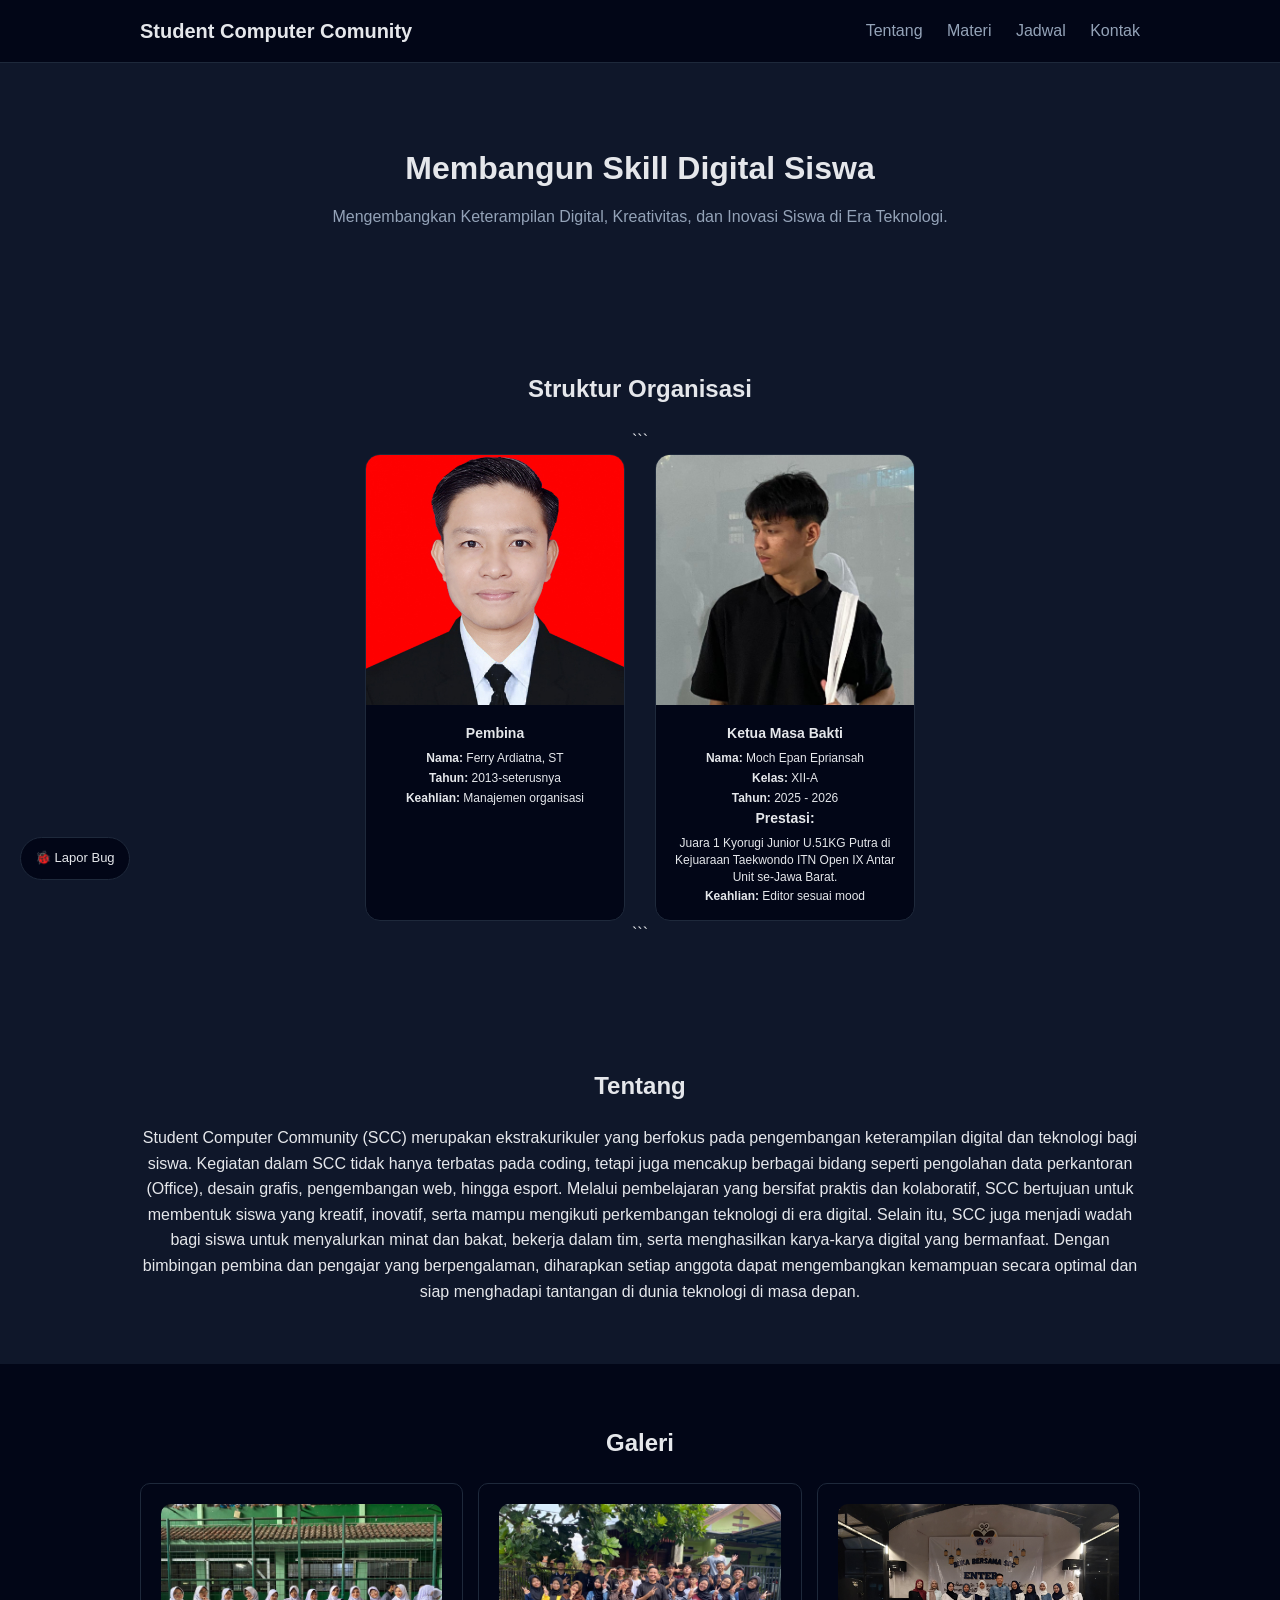
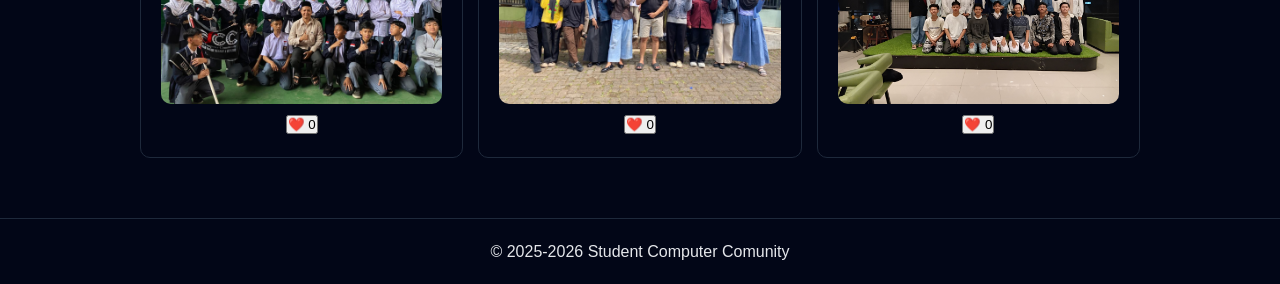
<file: index.html>
<!DOCTYPE html>
<html lang="id">
<head>
<meta charset="UTF-8">
<meta name="viewport" content="width=device-width, initial-scale=1.0">
<title>Student Computer Comunity</title>
<link rel="stylesheet" href="style.css">
</head>
<body>

<header>
    <div class="container">
        <h1>Student Computer Comunity</h1>
        <nav>
            <a href="index.html">Tentang</a>
            <a href="materi.html">Materi</a>
            <a href="jadwal.html">Jadwal</a>
            <a href="kontak.html">Kontak</a>
        </nav>
    </div>
</header>

<section class="hero">
    <div class="container">
        <h2>Membangun Skill Digital Siswa</h2>
        <p>Mengembangkan Keterampilan Digital, Kreativitas, dan Inovasi Siswa di Era Teknologi.</p>
    </div>
</section>


<section class="section1">
    <div class="container">
        <h2>Struktur Organisasi</h2>

```
    <div class="profile-group">

        <!-- Pembina -->
        <div class="profile-card">
            <img src="aset/pak1.jpeg" alt="Pembina">

            <div class="content">
                <h3>Pembina</h3>

                <p><strong>Nama:</strong> Ferry Ardiatna, ST</p>
                <p><strong>Tahun:</strong> 2013-seterusnya</p>
                <p><strong>Keahlian:</strong> Manajemen organisasi</p>
            </div>
        </div>

        <!-- Ketua -->
        <div class="profile-card">
            <img src="aset/evan.jpeg" alt="Ketua">

            <div class="content">
                <h3>Ketua Masa Bakti</h3>

                <p><strong>Nama:</strong> Moch Epan Epriansah </p>
                <p><strong>Kelas:</strong> XII-A</p>
                <p><strong>Tahun:</strong> 2025 - 2026</p>

                <h3><strong>Prestasi:</strong></h3>
                <p>Juara 1 Kyorugi Junior U.51KG Putra di Kejuaraan Taekwondo ITN Open IX Antar Unit se-Jawa Barat. </p>
                <p><strong>Keahlian:</strong> Editor sesuai mood</p>
            </div>
        </div>

    </div>
</div>
```

</section>


<section class="section1">
    <div class="container">
        <h2>Tentang</h2>
        <p>
            Student Computer Community (SCC) merupakan ekstrakurikuler yang berfokus pada pengembangan keterampilan digital dan teknologi bagi siswa. Kegiatan dalam SCC tidak hanya terbatas pada coding, tetapi juga mencakup berbagai bidang seperti pengolahan data perkantoran (Office), desain grafis, pengembangan web, hingga esport. Melalui pembelajaran yang bersifat praktis dan kolaboratif, SCC bertujuan untuk membentuk siswa yang kreatif, inovatif, serta mampu mengikuti perkembangan teknologi di era digital.

Selain itu, SCC juga menjadi wadah bagi siswa untuk menyalurkan minat dan bakat, bekerja dalam tim, serta menghasilkan karya-karya digital yang bermanfaat. Dengan bimbingan pembina dan pengajar yang berpengalaman, diharapkan setiap anggota dapat mengembangkan kemampuan secara optimal dan siap menghadapi tantangan di dunia teknologi di masa depan.

        </p>
    </div>
</section>

<section class="section1 alt">
    <div class="container">
        <h2>Galeri</h2>
        <div class="grid1">


        <div class="card1">
            <img src="aset/gm4.jpeg" onclick="openLightbox(this)"alt="Foto 1"><button class="like-btn" onclick="like(this)">❤️ 0</button>
        </div>

        <div class="card1">
            <img src="aset/gm2.jpeg" onclick="openLightbox(this)"alt="Foto 2"><button class="like-btn" onclick="like(this)">❤️ 0</button>
        </div>

        <div class="card1">
            <img src="aset/gm3.jpeg" onclick="openLightbox(this)"alt="Foto 3"><button class="like-btn" onclick="like(this)">❤️ 0</button>
        </div>


    </div>
</div>


</section>

</section>

<footer>
    <p>© 2025-2026 Student Computer Comunity</p>
</footer>

<!-- LIGHTBOX -->

<div id="lightbox" class="lightbox" onclick="closeLightbox()">
    <span class="close" onclick="closeLightbox()">&times;</span>
    <img class="lightbox-img" id="lightbox-img" onclick="event.stopPropagation()">
</div>


<script>
function openLightbox(img) {
    document.getElementById("lightbox").style.display = "flex";
    document.getElementById("lightbox-img").src = img.src;
}

document.querySelector(".close").onclick = function() {
    document.getElementById("lightbox").style.display = "none";
}
</script>

<script>
function openLightbox(img) {
    document.getElementById("lightbox").style.display = "flex";
    document.getElementById("lightbox-img").src = img.src;
}

function closeLightbox() {
    document.getElementById("lightbox").style.display = "none";
}
</script>

<script>
function like(btn) {
    let count = parseInt(btn.innerText.split(" ")[1]);
    count++;
    btn.innerText = "❤️ " + count;
}
</script>

<script>
document.addEventListener("keydown", function(e) {
    if (e.key === "Escape") closeLightbox();
});
</script>

</body>

<!-- TOMBOL LAPOR BUG -->

<a href="https://wa.me/6285220540079?text=Halo%20saya%20ingin%20melaporkan%20bug%20di%20website%20SCC"
target="_blank"
class="bug-button">
🐞 Lapor Bug </a>

<style>
.bug-button {
    position: fixed;
    bottom: 20px;
    left: 20px;
    background: #020617;
    color: #e5e7eb;
    padding: 10px 14px;
    border-radius: 25px;
    border: 1px solid #1e293b;
    font-size: 13px;
    text-decoration: none;
    transition: 0.3s;
    z-index: 999;
}

/* HOVER */
.bug-button:hover {
    background: #38bdf8;
    color: #020617;
    transform: translateY(-2px);
}

/* KLIK */
.bug-button:active {
    transform: scale(0.95);
}
</style>

</html>
</file>
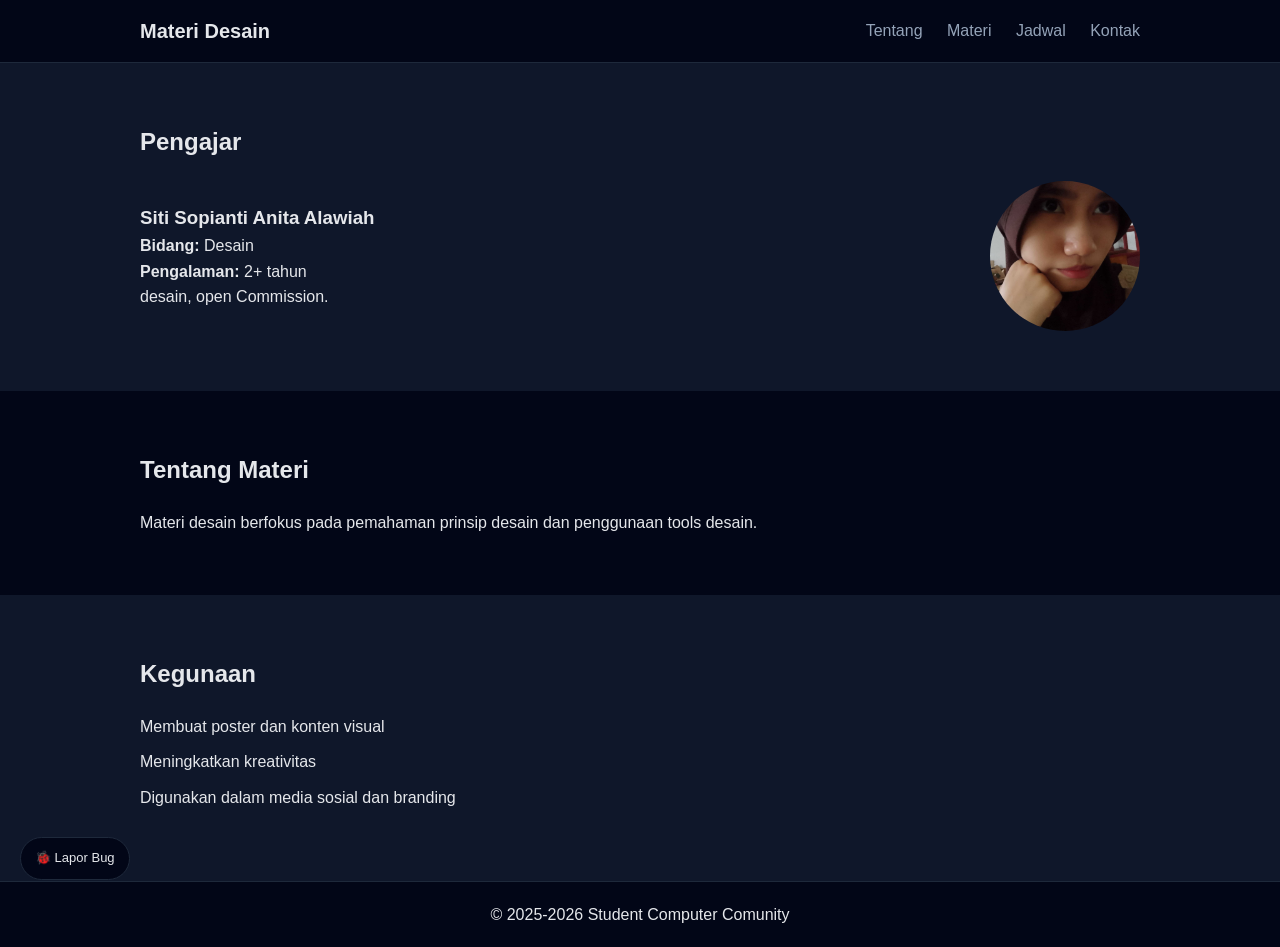
<file: desain.html>
<!DOCTYPE html>

<html lang="id">
<head>
<meta charset="UTF-8">
<meta name="viewport" content="width=device-width, initial-scale=1.0">
<title>Materi Desain</title>
<link rel="stylesheet" href="style.css">
<style>
.profile { display:flex; align-items:center; gap:30px; flex-wrap:wrap; }
.profile-text { flex:1; }
.profile-img { width:150px; height:150px; border-radius:50%; object-fit:cover; }
</style>
</head>
<body>

<header>
<div class="container">
<h1>Materi Desain</h1>
<nav>
<a href="index.html">Tentang</a>
<a href="materi.html">Materi</a>
<a href="jadwal.html">Jadwal</a>
<a href="kontak.html">Kontak</a>
</nav>
</div>
</header>

<section class="section">
<div class="container">
<h2>Pengajar</h2>
<div class="profile">
<div class="profile-text">
<h3> Siti Sopianti Anita Alawiah</h3>
<p><strong>Bidang:</strong> Desain</p>
<p><strong>Pengalaman:</strong> 2+ tahun</p>
<p>desain, open Commission.</p>
</div>
<img src="aset/nita.jpeg" class="profile-img">
</div>
</div>
</section>

<section class="section alt">
<div class="container">
<h2>Tentang Materi</h2>
<p>Materi desain berfokus pada pemahaman prinsip desain dan penggunaan tools desain.</p>
</div>
</section>

<section class="section">
<div class="container">
<h2>Kegunaan</h2>
<ul class="jadwal">
<li>Membuat poster dan konten visual</li>
<li>Meningkatkan kreativitas</li>
<li>Digunakan dalam media sosial dan branding</li>
</ul>
</div>
</section>
<!-- TOMBOL LAPOR BUG -->

<a href="https://wa.me/6285220540079?text=Halo%20saya%20ingin%20melaporkan%20bug%20di%20website%20SCC"
target="_blank"
class="bug-button">
🐞 Lapor Bug </a>

<style>
.bug-button {
    position: fixed;
    bottom: 20px;
    left: 20px;
    background: #020617;
    color: #e5e7eb;
    padding: 10px 14px;
    border-radius: 25px;
    border: 1px solid #1e293b;
    font-size: 13px;
    text-decoration: none;
    transition: 0.3s;
    z-index: 999;
}

/* HOVER */
.bug-button:hover {
    background: #38bdf8;
    color: #020617;
    transform: translateY(-2px);
}

/* KLIK */
.bug-button:active {
    transform: scale(0.95);
}
</style>

<footer>
    <p>© 2025-2026 Student Computer Comunity</p>
</footer>
</body>
</html>
</file>
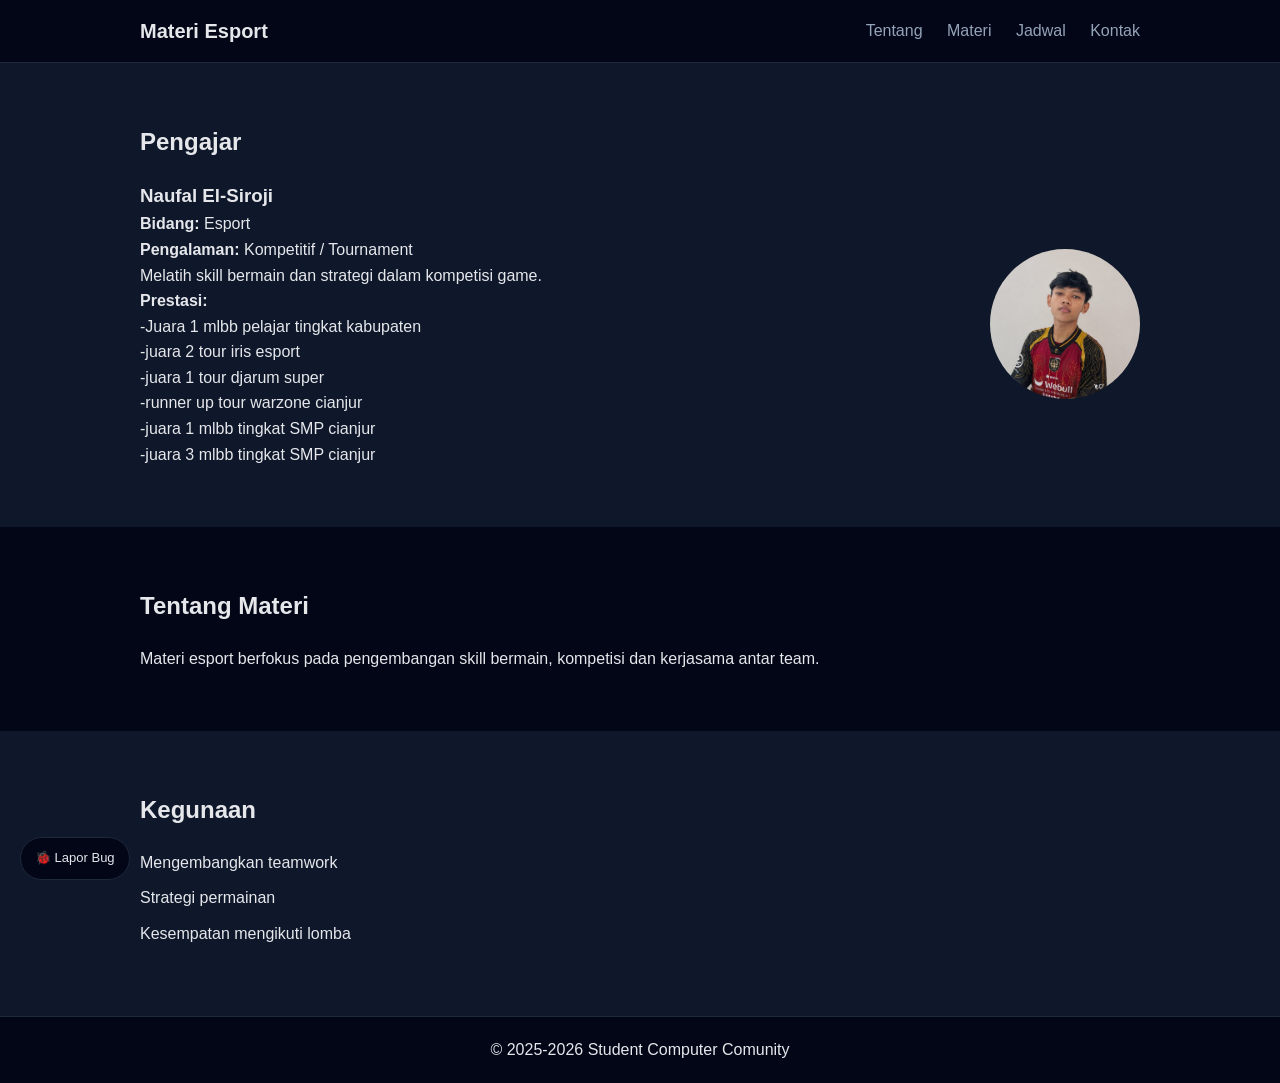
<file: esport.html>
<!DOCTYPE html>

<html lang="id">
<head>
<meta charset="UTF-8">
<meta name="viewport" content="width=device-width, initial-scale=1.0">
<title>Materi Esport</title>
<link rel="stylesheet" href="style.css">
<style>
.profile { display:flex; align-items:center; gap:30px; flex-wrap:wrap; }
.profile-text { flex:1; }
.profile-img { width:150px; height:150px; border-radius:50%; object-fit:cover; }
</style>
</head>
<body>

<header>
<div class="container">
<h1>Materi Esport</h1>
<nav>
<a href="index.html">Tentang</a>
<a href="materi.html">Materi</a>
<a href="jadwal.html">Jadwal</a>
<a href="kontak.html">Kontak</a>
</nav>
</div>
</header>

<section class="section">
<div class="container">
<h2>Pengajar</h2>
<div class="profile">
<div class="profile-text">
<h3> Naufal El-Siroji</h3>
<p><strong>Bidang:</strong> Esport</p>
<p><strong>Pengalaman:</strong> Kompetitif / Tournament</p>
<p>Melatih skill bermain dan strategi dalam kompetisi game.</p>
<p><strong>Prestasi:</strong>
	<p>-Juara 1 mlbb pelajar tingkat kabupaten</p>
<p>-juara 2 tour iris esport</p>
<p>-juara 1 tour djarum super </p>
<p>-runner up tour warzone cianjur</p>
<p>-juara 1 mlbb tingkat SMP cianjur</p>
<p>-juara 3 mlbb tingkat SMP cianjur</p>
</div>
<img src="aset/nopal.jpeg" class="profile-img">
</div>
</div>
</section>

<section class="section alt">
<div class="container">
<h2>Tentang Materi</h2>
<p>Materi esport berfokus pada pengembangan skill bermain, kompetisi dan kerjasama antar team.</p>
</div>
</section>

<section class="section">
<div class="container">
<h2>Kegunaan</h2>
<ul class="jadwal">
<li>Mengembangkan teamwork</li>
<li>Strategi permainan</li>
<li>Kesempatan mengikuti lomba</li>
</ul>
</div>
</section>
<!-- TOMBOL LAPOR BUG -->

<a href="https://wa.me/6285220540079?text=Halo%20saya%20ingin%20melaporkan%20bug%20di%20website%20SCC"
target="_blank"
class="bug-button">
🐞 Lapor Bug </a>

<style>
.bug-button {
    position: fixed;
    bottom: 20px;
    left: 20px;
    background: #020617;
    color: #e5e7eb;
    padding: 10px 14px;
    border-radius: 25px;
    border: 1px solid #1e293b;
    font-size: 13px;
    text-decoration: none;
    transition: 0.3s;
    z-index: 999;
}

/* HOVER */
.bug-button:hover {
    background: #38bdf8;
    color: #020617;
    transform: translateY(-2px);
}

/* KLIK */
.bug-button:active {
    transform: scale(0.95);
}
</style>

<footer>
    <p>© 2025-2026 Student Computer Comunity</p>
</footer>
</body>
</html>
</file>
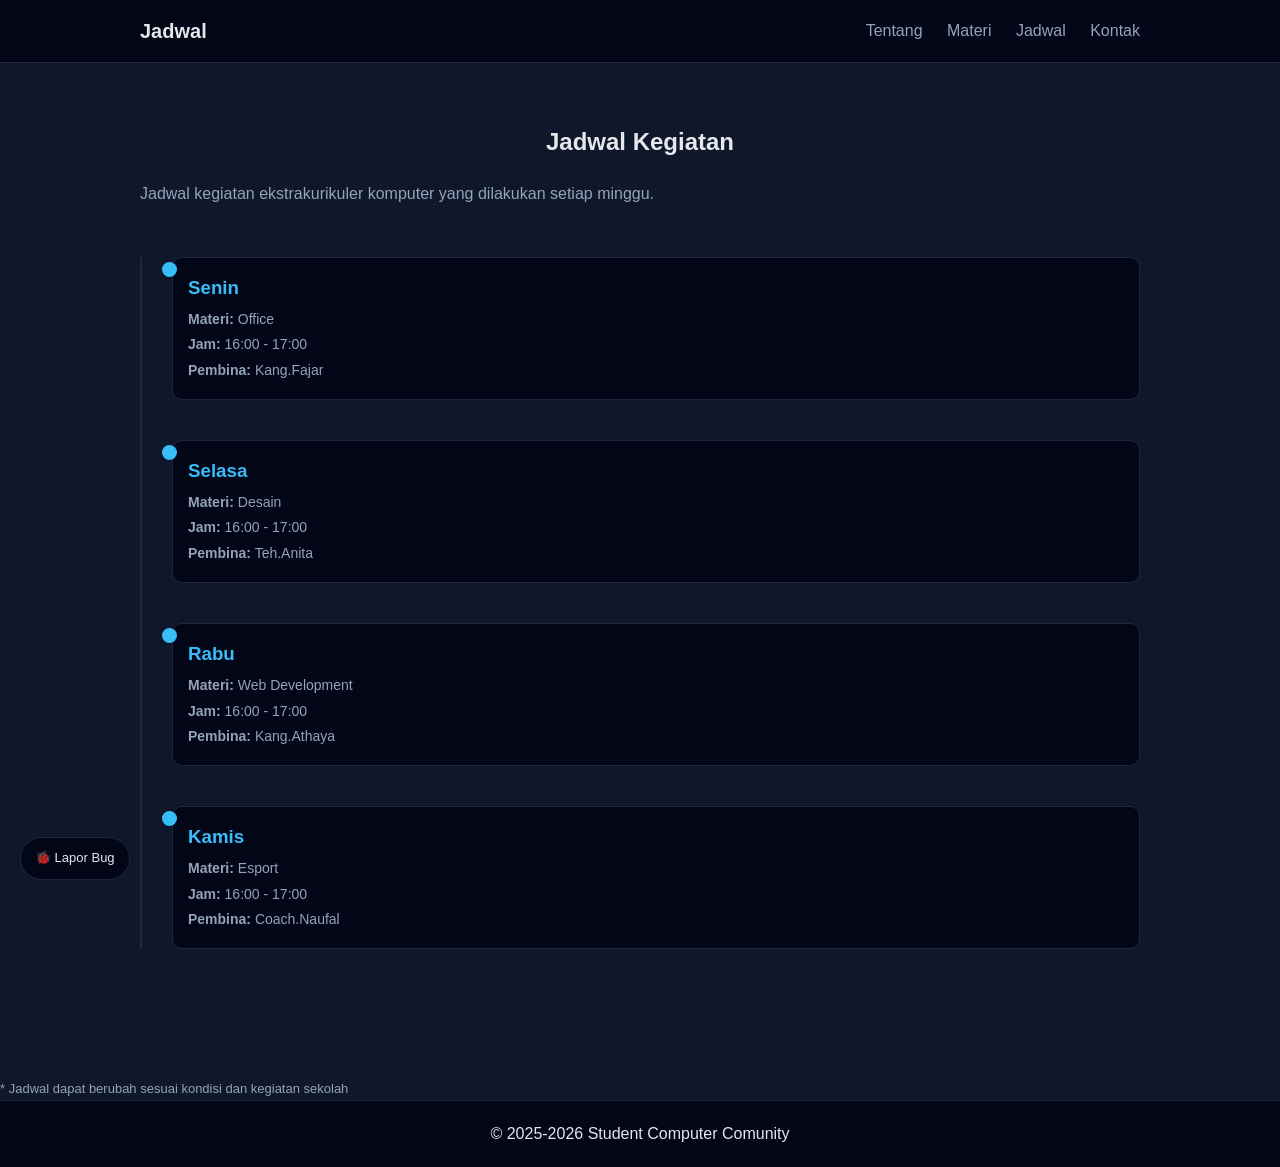
<file: jadwal.html>
<!DOCTYPE html>
<html lang="id">
<head>
<meta charset="UTF-8">
<meta name="viewport" content="width=device-width, initial-scale=1.0">
<title>Student Computer Comunity</title>
<link rel="stylesheet" href="style.css">
</head>
<body>

<header>
    <div class="container">
        <h1>Jadwal</h1>
        <nav>
            <a href="index.html">Tentang</a>
            <a href="materi.html">Materi</a>
            <a href="jadwal.html">Jadwal</a>
            <a href="kontak.html">Kontak</a>
        </nav>
    </div>
</header>


<section class="section">
    <div class="container">
        <h2 style="text-align:center;">Jadwal Kegiatan</h2>
<p style="color:#94a3b8; margin-bottom:20px;">
Jadwal kegiatan ekstrakurikuler komputer yang dilakukan setiap minggu.
</p>

    <div class="timeline">

        <!-- ITEM -->
        <div class="timeline-item">
            <div class="timeline-dot"></div>
            <div class="timeline-content">
                <h3>Senin</h3>
                <p><strong>Materi:</strong> Office</p>
                <p><strong>Jam:</strong> 16:00 - 17:00</p>
                <p><strong>Pembina:</strong> Kang.Fajar</p>
            </div>
        </div>

        <div class="timeline-item">
            <div class="timeline-dot"></div>
            <div class="timeline-content">
                <h3>Selasa</h3>
                <p><strong>Materi:</strong> Desain</p>
                <p><strong>Jam:</strong> 16:00 - 17:00</p>
                <p><strong>Pembina:</strong> Teh.Anita</p>
            </div>
        </div>

        <div class="timeline-item">
            <div class="timeline-dot"></div>
            <div class="timeline-content">
                <h3>Rabu</h3>
                <p><strong>Materi:</strong> Web Development</p>
                <p><strong>Jam:</strong> 16:00 - 17:00</p>
                <p><strong>Pembina:</strong> Kang.Athaya</p>
            </div>
        </div>

        <div class="timeline-item">
            <div class="timeline-dot"></div>
            <div class="timeline-content">
                <h3>Kamis</h3>
                <p><strong>Materi:</strong> Esport</p>
                <p><strong>Jam:</strong> 16:00 - 17:00</p>
                <p><strong>Pembina:</strong> Coach.Naufal</p>
            </div>
        </div>

    </div>
</div>


</section>

<style>
/* TIMELINE */
.timeline {
    position: relative;
    margin: 50px auto;
    padding-left: 30px;
    border-left: 2px solid #1e293b;
}

/* ITEM */
.timeline-item {
    position: relative;
    margin-bottom: 40px;
}

/* TITIK */
.timeline-dot {
    position: absolute;
    left: -10px;
    top: 5px;
    width: 15px;
    height: 15px;
    background: #38bdf8;
    border-radius: 50%;
}

/* CARD */
.timeline-content {
    background: #020617;
    padding: 15px;
    border-radius: 10px;
    border: 1px solid #1e293b;
    transition: 0.3s;
}

.timeline-content:hover {
    transform: translateX(5px);
    border-color: #38bdf8;
}

/* TEXT */
.timeline-content h3 {
    margin-bottom: 5px;
    color: #38bdf8;
}

.timeline-content p {
    font-size: 14px;
    margin: 3px 0;
    color: #94a3b8;
}
</style>


<p style="margin-top:20px; font-size:13px; color:#94a3b8;">
* Jadwal dapat berubah sesuai kondisi dan kegiatan sekolah
</p>

<!-- TOMBOL LAPOR BUG -->

<a href="https://wa.me/6285220540079?text=Halo%20saya%20ingin%20melaporkan%20bug%20di%20website%20SCC"
target="_blank"
class="bug-button">
🐞 Lapor Bug </a>

<style>
.bug-button {
    position: fixed;
    bottom: 20px;
    left: 20px;
    background: #020617;
    color: #e5e7eb;
    padding: 10px 14px;
    border-radius: 25px;
    border: 1px solid #1e293b;
    font-size: 13px;
    text-decoration: none;
    transition: 0.3s;
    z-index: 999;
}

/* HOVER */
.bug-button:hover {
    background: #38bdf8;
    color: #020617;
    transform: translateY(-2px);
}

/* KLIK */
.bug-button:active {
    transform: scale(0.95);
}
</style>
<footer>
    <p>© 2025-2026 Student Computer Comunity</p>
</footer>
</body>
</html>
</file>
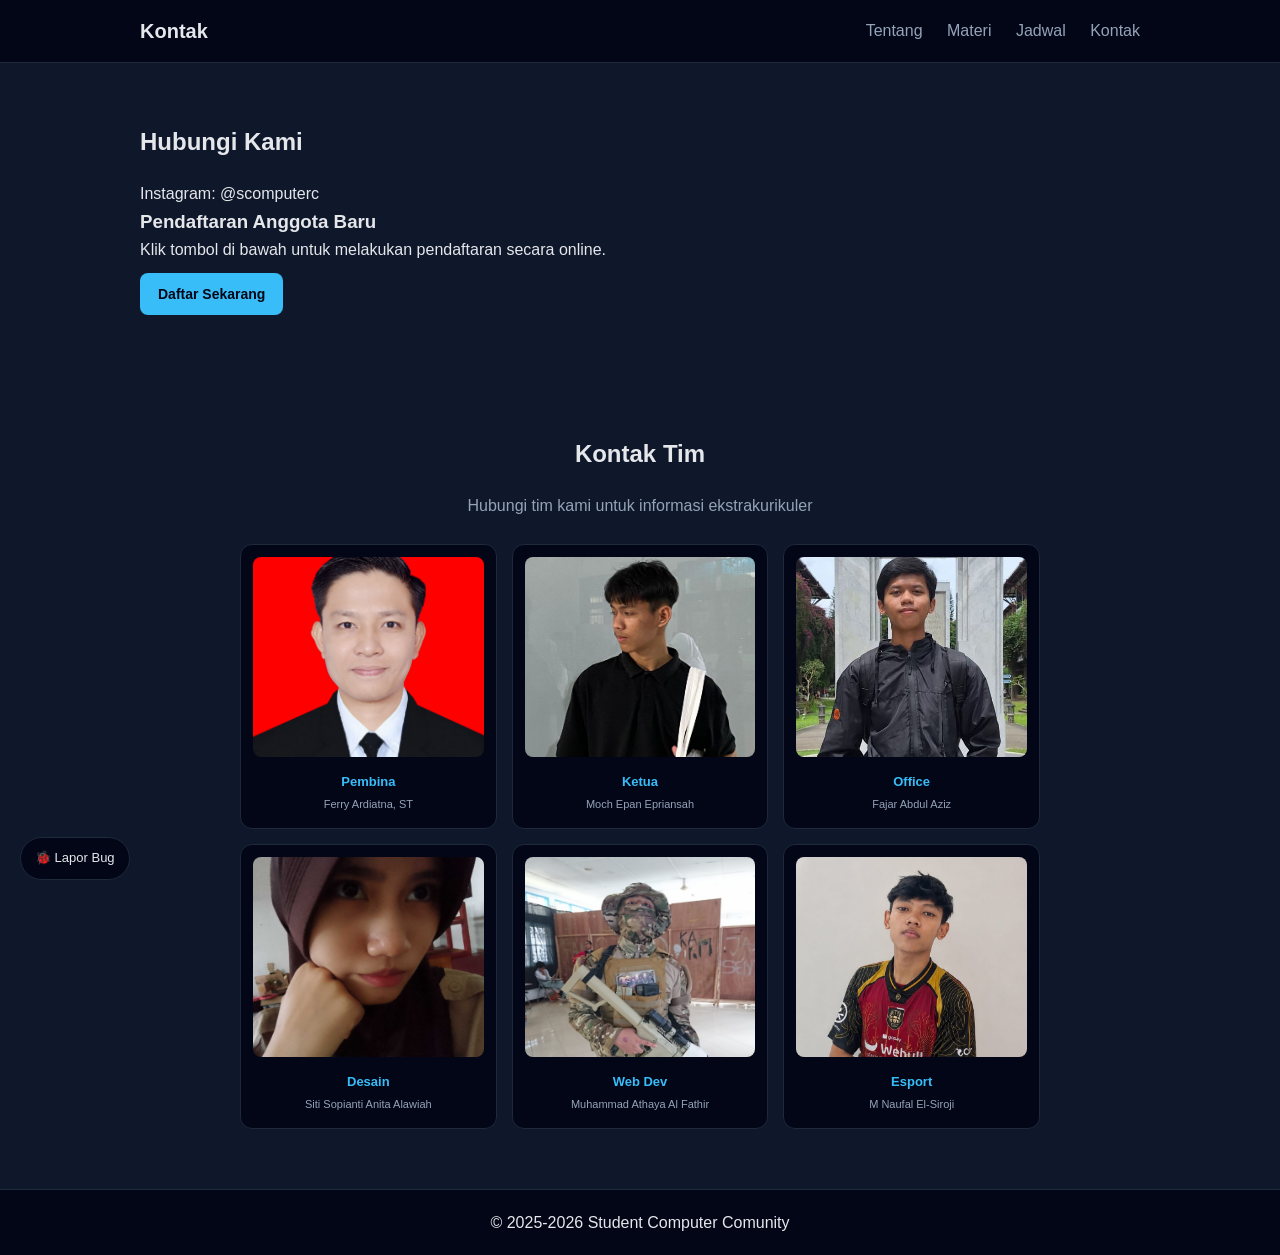
<file: kontak.html>
<!DOCTYPE html>
<html lang="id">
<head>
<meta charset="UTF-8">
<meta name="viewport" content="width=device-width, initial-scale=1.0">
<title>Student Computer Comunity</title>
<link rel="stylesheet" href="style.css">
</head>
<body>

<header>
    <div class="container">
        <h1>Kontak</h1>
        <nav>
            <a href="index.html">Tentang</a>
            <a href="materi.html">Materi</a>
            <a href="jadwal.html">Jadwal</a>
            <a href="kontak.html">Kontak</a>
        </nav>
    </div>
</header>

<section class="section">
    <div class="container">
        <h2>Hubungi Kami</h2>
        <p>Instagram: @scomputerc</p>

         <div class="daftar-box">
            <h3>Pendaftaran Anggota Baru</h3>
            <p>Klik tombol di bawah untuk melakukan pendaftaran secara online.</p>

            <a href="https://docs.google.com/forms/d/e/1FAIpQLSeu6NscI8KH7SRXEQxO1yB6qIVTF4rXGdcJQSAB2-ouNjlskg/viewform?usp=send_form" target="_blank" class="btn-primary">
                Daftar Sekarang </a>
    </div>
</section>
<!-- SECTION KONTAK -->

<section class="section">
    <div class="container">
        <h2 style="text-align:center;">Kontak Tim</h2>
        <p style="text-align:center; color:#94a3b8; margin-bottom:25px;">
            Hubungi tim kami untuk informasi ekstrakurikuler
        </p>


    <div class="grid-kontak">

        <!-- PEMBINA -->
        <a href="https://wa.me/6282126043673" target="_blank" class="contact-link">
            <div class="contact-card">
                <img src="aset/pak1.jpeg">
                <h3>Pembina</h3>
                <p>Ferry Ardiatna, ST</p>
            </div>
        </a>

        <!-- KETUA -->
        <a href="https://wa.me/6285861412070" target="_blank" class="contact-link">
            <div class="contact-card">
                <img src="aset/evan.jpeg">
                <h3>Ketua</h3>
                <p>Moch Epan Epriansah</p>
            </div>
        </a>

        <!-- OFFICE -->
        <a href="https://wa.me/6285924184697" target="_blank" class="contact-link">
            <div class="contact-card">
                <img src="aset/fajar.jpeg">
                <h3>Office</h3>
                <p>Fajar Abdul Aziz</p>
            </div>
        </a>

        <!-- DESAIN -->
        <a href="https://wa.me/6289526590688" target="_blank" class="contact-link">
            <div class="contact-card">
                <img src="aset/nita.jpeg">
                <h3>Desain</h3>
                <p>Siti Sopianti Anita Alawiah</p>
            </div>
        </a>

        <!-- WEB -->
        <a href="https://wa.me/6285220540079" target="_blank" class="contact-link">
            <div class="contact-card">
                <img src="aset/gw2.jpeg">
                <h3>Web Dev</h3>
                <p>Muhammad Athaya Al Fathir</p>
            </div>
        </a>

        <!-- ESPORT -->
        <a href="https://wa.me/6283893235181" target="_blank" class="contact-link">
            <div class="contact-card">
                <img src="aset/nopal.jpeg">
                <h3>Esport</h3>
                <p>M Naufal El-Siroji</p>
            </div>
        </a>

    </div>
</div>


</section>

<style>
/* GRID RAPAT & GAK BOLONG */
.grid-kontak {
    display: grid;
    grid-template-columns: repeat(3, 1fr);
    gap: 15px;
    max-width: 800px;
    margin: auto;
}

/* RESPONSIVE */
@media (max-width: 768px) {
    .grid-kontak {
        grid-template-columns: repeat(2, 1fr);
    }
}

@media (max-width: 480px) {
    .grid-kontak {
        grid-template-columns: 1fr;
    }
}

/* LINK */
.contact-link {
    text-decoration: none;
    color: inherit;
}

/* CARD COMPACT */
.contact-card {
    background: #020617;
    padding: 12px;
    border-radius: 12px;
    border: 1px solid #1e293b;
    text-align: center;
    transition: 0.25s;
}

/* HOVER */
.contact-card:hover {
    transform: translateY(-4px);
    border-color: #38bdf8;
}

/* FOTO */
.contact-card img {
    width: 100%;
    height: 200px;
    object-fit: cover;
    border-radius: 8px;
    margin-bottom: 8px;
}

/* TEXT */
.contact-card h3 {
    font-size: 13px;
    margin-bottom: 3px;
    color: #38bdf8;
}

.contact-card p {
    font-size: 11px;
    margin: 2px 0;
    color: #94a3b8;
}
</style>

<!-- TOMBOL LAPOR BUG -->

<a href="https://wa.me/6285220540079?text=Halo%20saya%20ingin%20melaporkan%20bug%20di%20website%20SCC"
target="_blank"
class="bug-button">
🐞 Lapor Bug </a>

<style>
.bug-button {
    position: fixed;
    bottom: 20px;
    left: 20px;
    background: #020617;
    color: #e5e7eb;
    padding: 10px 14px;
    border-radius: 25px;
    border: 1px solid #1e293b;
    font-size: 13px;
    text-decoration: none;
    transition: 0.3s;
    z-index: 999;
}

/* HOVER */
.bug-button:hover {
    background: #38bdf8;
    color: #020617;
    transform: translateY(-2px);
}

/* KLIK */
.bug-button:active {
    transform: scale(0.95);
}
</style>
<footer>
    <p>© 2025-2026 Student Computer Comunity</p>
</footer>
</body>
</html>
</file>
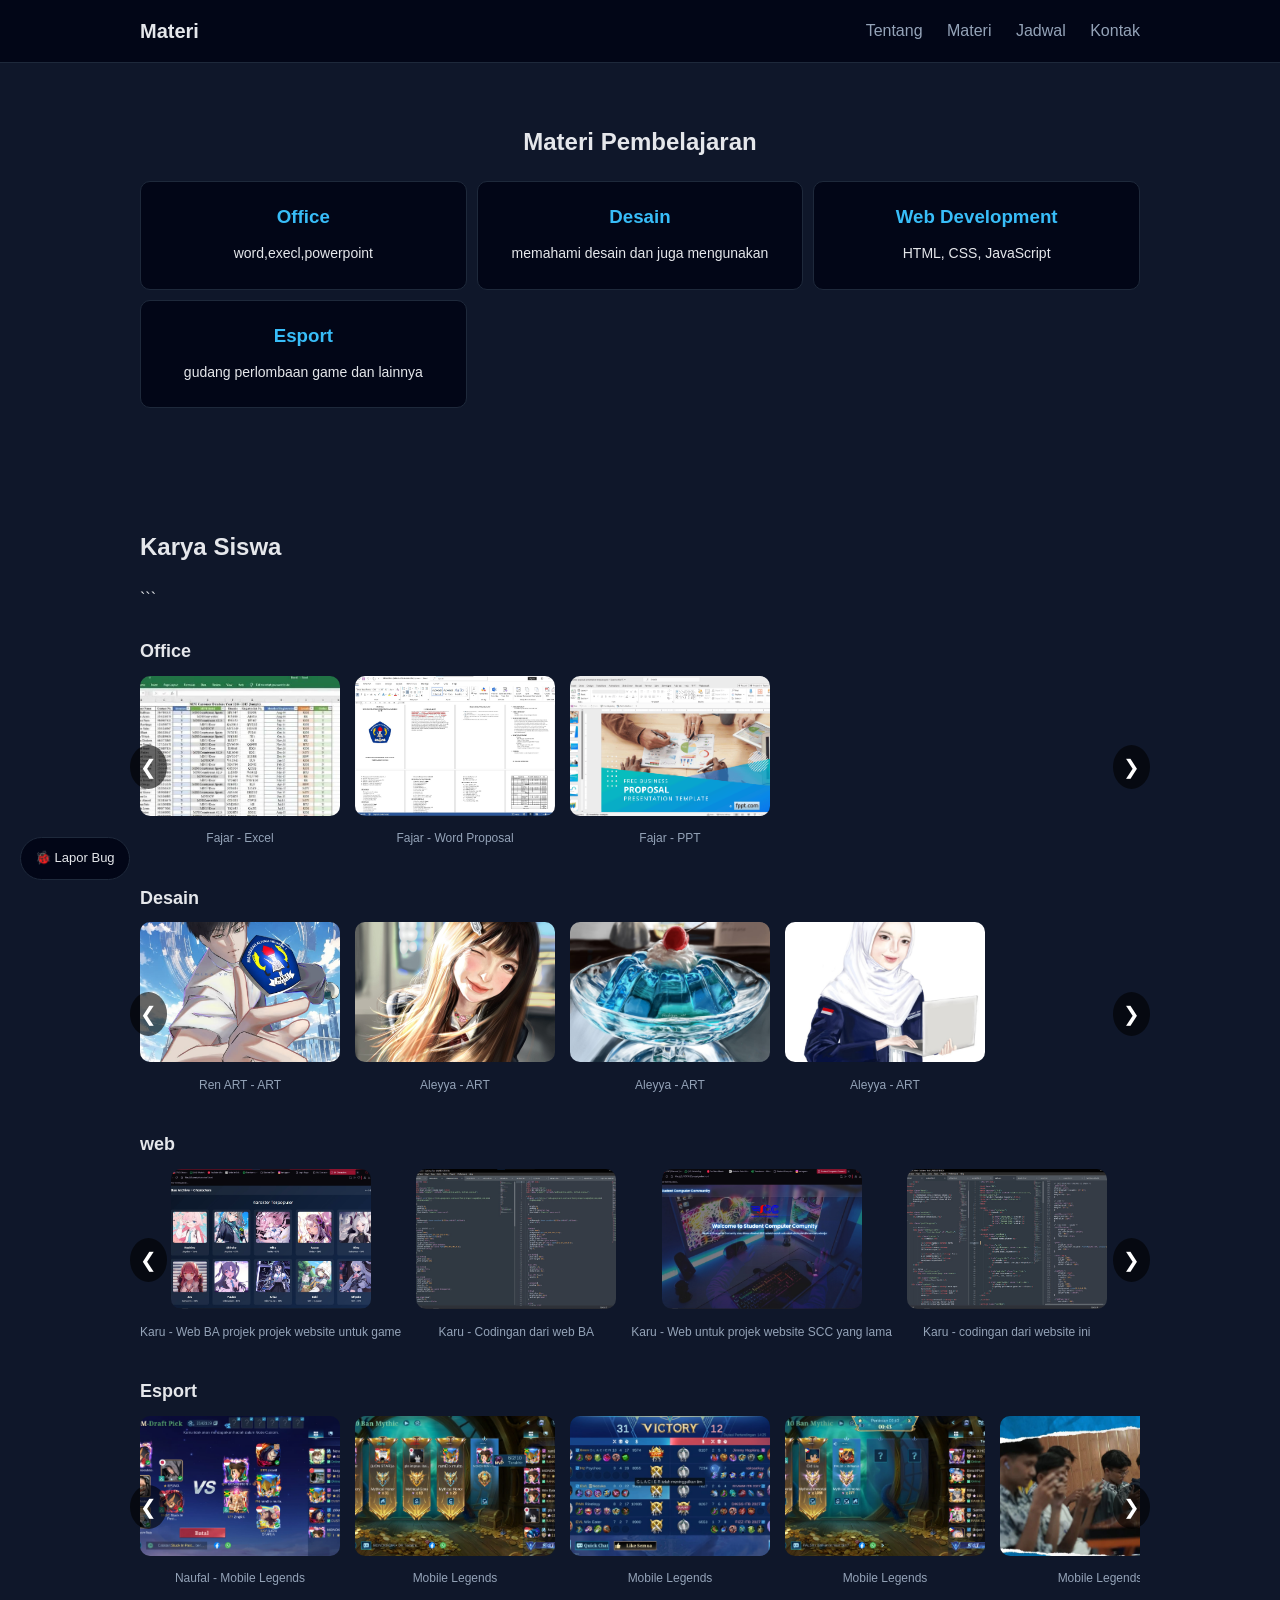
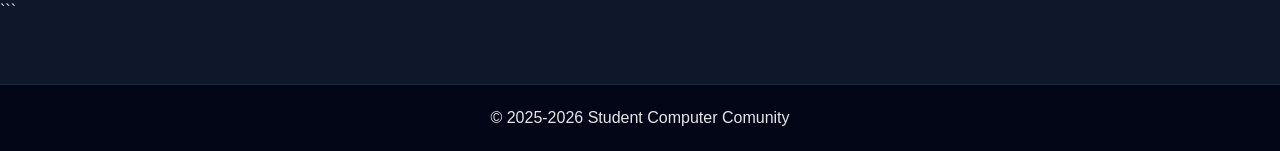
<file: materi.html>
<!DOCTYPE html>

<html lang="id">
<head>
<meta charset="UTF-8">
<meta name="viewport" content="width=device-width, initial-scale=1.0">
<title>Student Computer Comunity</title>
<link rel="stylesheet" href="style.css">
</head>
<body>

<header>
    <div class="container">
        <h1>Materi</h1>
        <nav>
            <a href="index.html">Tentang</a>
            <a href="materi.html">Materi</a>
            <a href="jadwal.html">Jadwal</a>
            <a href="kontak.html">Kontak</a>
        </nav>
    </div>
</header>

<section class="section1">
    <div class="container">
        <h2>Materi Pembelajaran</h2>

 
    <div class="grid">
        <a href="office.html" class="card link">
            <h3>Office</h3>
            <p>word,execl,powerpoint</p>
        </a>

        <a href="desain.html" class="card link">
            <h3>Desain</h3>
            <p>memahami desain dan juga mengunakan</p>
        </a>

        <a href="web.html" class="card link">
            <h3>Web Development</h3>
            <p>HTML, CSS, JavaScript</p>
        </a>

        <a href="esport.html" class="card link">
            <h3>Esport</h3>
            <p>gudang perlombaan game dan lainnya</p>
        </a>
    </div>
</div>

</section>

<section class="section">
    <div class="container">
        <h2>Karya Siswa</h2>

```
    <!-- OFFICE -->
 <h3 class="judul-kategori">Office</h3>

<div class="karya-wrapper">
    <button class="arrow left" onclick="scrollKarya(this, -1)">❮</button>

<div class="karya-row">
    <div class="karya-item">
        <img src="MA/office/gam1.jpeg" onclick="openLightbox(this)">
        <p>Fajar - Excel</p>
    </div>

    <div class="karya-item">
        <img src="MA/office/gam2.jpeg" onclick="openLightbox(this)">
        <p>Fajar - Word Proposal </p>
    </div>

    <div class="karya-item">
        <img src="MA/office/gam3.jpeg" onclick="openLightbox(this)">
        <p>Fajar - PPT</p>
    </div>

</div>

<button class="arrow right" onclick="scrollKarya(this, 1)">❯</button>


</div>


    <!-- DESAIN -->
 <h3 class="judul-kategori">Desain</h3>

<div class="karya-wrapper">
    <button class="arrow left" onclick="scrollKarya(this, -1)">❮</button>

<div class="karya-row">
    <div class="karya-item">
        <img src="MA/desain/gam1.jpeg" onclick="openLightbox(this)">
        <p>Ren ART - ART</p>
    </div>

    <div class="karya-item">
        <img src="MA/desain/gam2.jpeg" onclick="openLightbox(this)">
        <p>Aleyya - ART </p>
    </div>

    <div class="karya-item">
        <img src="MA/desain/gam3.jpeg" onclick="openLightbox(this)">
        <p>Aleyya - ART</p>
    </div>

    <div class="karya-item">
        <img src="MA/desain/gam4.jpeg" onclick="openLightbox(this)">
        <p>Aleyya - ART</p>
    </div>

</div>

<button class="arrow right" onclick="scrollKarya(this, 1)">❯</button>


</div>

    <!-- WEB -->
 <h3 class="judul-kategori">web</h3>

<div class="karya-wrapper">
    <button class="arrow left" onclick="scrollKarya(this, -1)">❮</button>

<div class="karya-row">
    <div class="karya-item">
        <img src="MA/web/gam1.jpeg" onclick="openLightbox(this)">
        <p>Karu - Web BA projek projek website untuk game</p>
    </div>

    <div class="karya-item">
        <img src="MA/web/gam2.jpeg" onclick="openLightbox(this)">
        <p>Karu - Codingan dari web BA</p>
    </div>

    <div class="karya-item">
        <img src="MA/web/gam3.jpeg" onclick="openLightbox(this)">
        <p>Karu - Web untuk projek website SCC yang lama</p>
    </div>

    <div class="karya-item">
        <img src="MA/web/gam4.jpeg" onclick="openLightbox(this)">
        <p>Karu - codingan dari website ini</p>
    </div>

</div>

<button class="arrow right" onclick="scrollKarya(this, 1)">❯</button>


</div>

    <!-- ESPORT -->
 <h3 class="judul-kategori">Esport</h3>

<div class="karya-wrapper">
    <button class="arrow left" onclick="scrollKarya(this, -1)">❮</button>

<div class="karya-row">
    <div class="karya-item">
        <img src="MA/esport/gam1.jpeg" onclick="openLightbox(this)">
        <p>Naufal - Mobile Legends</p>
    </div>

    <div class="karya-item">
        <img src="MA/esport/gam2.jpeg" onclick="openLightbox(this)">
        <p>Mobile Legends</p>
    </div>

    <div class="karya-item">
        <img src="MA/esport/gam3.jpeg" onclick="openLightbox(this)">
        <p>Mobile Legends</p>
    </div>

    <div class="karya-item">
        <img src="MA/esport/gam4.jpeg" onclick="openLightbox(this)">
        <p>Mobile Legends</p>
    </div>

    <div class="karya-item">
        <img src="MA/esport/gam5.jpeg" onclick="openLightbox(this)">
        <p>Mobile Legends</p>
    </div>

    <div class="karya-item">
        <img src="MA/esport/gam6.jpeg" onclick="openLightbox(this)">
        <p>Mobile Legends</p>
    </div>

    <div class="karya-item">
        <img src="MA/esport/gam7.jpeg" onclick="openLightbox(this)">
        <p>Kejuaran Mobile Legends</p>
    </div>

    <div class="karya-item">
        <img src="MA/esport/gam8.jpeg" onclick="openLightbox(this)">
        <p>Kejuaraan Mobile Legends</p>
    </div>

    <div class="karya-item">
        <img src="MA/esport/gam9.jpeg" onclick="openLightbox(this)">
        <p>Mobile Legends</p>
    </div>

</div>

<button class="arrow right" onclick="scrollKarya(this, 1)">❯</button>


</div>

</div>
```

</section>


</section>

<script>
function openLightbox(img) {
    document.getElementById("lightbox").style.display = "flex";
    document.getElementById("lightbox-img").src = img.src;
}

function closeLightbox() {
    document.getElementById("lightbox").style.display = "none";
}
</script>

<div id="lightbox" class="lightbox" onclick="closeLightbox()">
    <span class="close" onclick="closeLightbox()">&times;</span>
    <img class="lightbox-img" id="lightbox-img" onclick="event.stopPropagation()">
</div>

<script>
function openLightbox(img) {
    document.getElementById("lightbox").style.display = "flex";
    document.getElementById("lightbox-img").src = img.src;
}

function closeLightbox() {
    document.getElementById("lightbox").style.display = "none";
}
</script>

<script>
document.addEventListener("keydown", function(e) {
    if (e.key === "Escape") closeLightbox();
});
</script>

<script>
function scrollKarya(btn, arah) {
    const wrapper = btn.parentElement;
    const row = wrapper.querySelector(".karya-row");

    row.scrollBy({
        left: 220 * arah,
        behavior: "smooth"
    });
}
</script>
<!-- TOMBOL LAPOR BUG -->

<a href="https://wa.me/6285220540079?text=Halo%20saya%20ingin%20melaporkan%20bug%20di%20website%20SCC"
target="_blank"
class="bug-button">
🐞 Lapor Bug </a>

<style>
.bug-button {
    position: fixed;
    bottom: 20px;
    left: 20px;
    background: #020617;
    color: #e5e7eb;
    padding: 10px 14px;
    border-radius: 25px;
    border: 1px solid #1e293b;
    font-size: 13px;
    text-decoration: none;
    transition: 0.3s;
    z-index: 999;
}

/* HOVER */
.bug-button:hover {
    background: #38bdf8;
    color: #020617;
    transform: translateY(-2px);
}

/* KLIK */
.bug-button:active {
    transform: scale(0.95);
}
</style>
<footer>
    <p>© 2025-2026 Student Computer Comunity</p>
</footer>
</body>
</html>
</file>
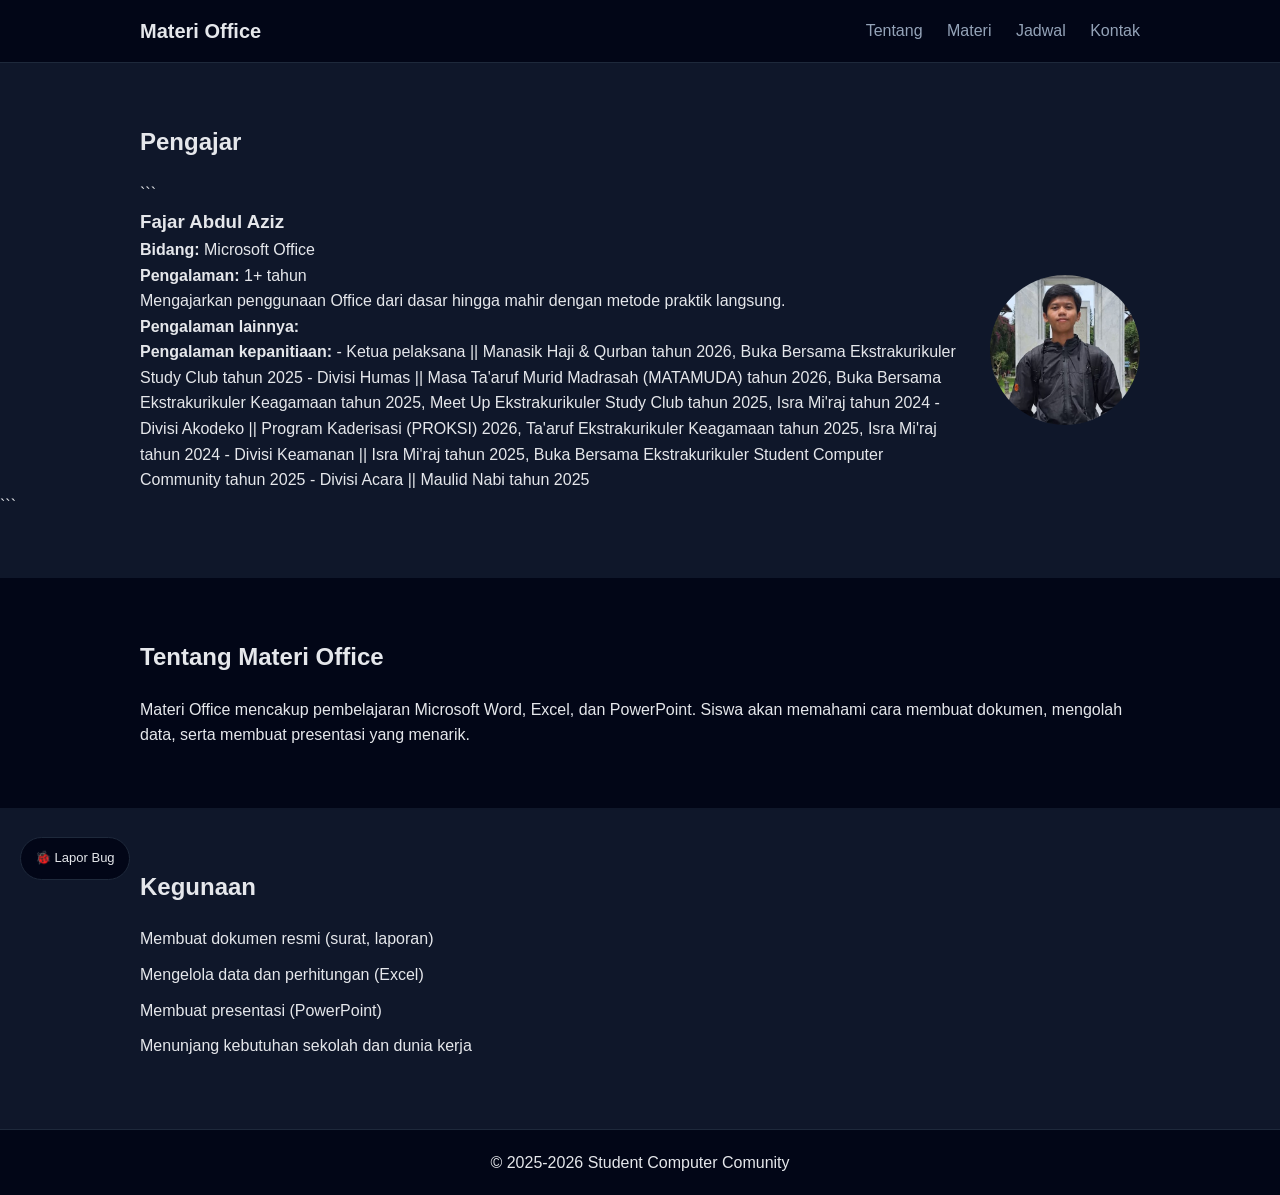
<file: office.html>
<!DOCTYPE html>

<html lang="id">
<head>
<meta charset="UTF-8">
<meta name="viewport" content="width=device-width, initial-scale=1.0">
<title>Materi Office</title>
<link rel="stylesheet" href="style.css">
<style>
.profile {
    display: flex;
    align-items: center;
    gap: 30px;
    flex-wrap: wrap;
}

.profile-text {
flex: 1;
}

.profile-img {
width: 150px;
height: 150px;
border-radius: 50%;
object-fit: cover;
} </style>

</head>
<body>

<header>
    <div class="container">
        <h1>Materi Office</h1>
        <nav>
            <a href="index.html">Tentang</a>
            <a href="materi.html">Materi</a>
            <a href="jadwal.html">Jadwal</a>
            <a href="kontak.html">Kontak</a>
        </nav>
    </div>
</header>

<!-- PROFILE PENGAJAR -->

<section class="section">
    <div class="container">
        <h2>Pengajar</h2>

```
    <div class="profile">
        <div class="profile-text">
            <h3>Fajar Abdul Aziz</h3>
            <p><strong>Bidang:</strong> Microsoft Office</p>
            <p><strong>Pengalaman:</strong> 1+ tahun</p>
            <p>
                Mengajarkan penggunaan Office dari dasar hingga mahir dengan metode praktik langsung.
            </p>
            <p><strong>Pengalaman lainnya:</strong>
                <p>
            <p><strong>Pengalaman kepanitiaan:</strong>
            - Ketua pelaksana || Manasik Haji & Qurban tahun 2026, Buka Bersama Ekstrakurikuler Study Club tahun 2025
            - Divisi Humas || Masa Ta'aruf Murid Madrasah (MATAMUDA) tahun 2026, Buka Bersama Ekstrakurikuler Keagamaan tahun 2025, Meet Up Ekstrakurikuler Study Club tahun 2025, Isra Mi'raj tahun 2024
            - Divisi Akodeko || Program Kaderisasi (PROKSI) 2026, Ta'aruf Ekstrakurikuler Keagamaan tahun 2025, Isra Mi'raj tahun 2024
            - Divisi Keamanan || Isra Mi'raj tahun 2025, Buka Bersama Ekstrakurikuler Student Computer Community tahun 2025
            - Divisi Acara || Maulid Nabi tahun 2025
            </p>
        </div>

        <img src="aset/fajar.jpeg" alt="Pengajar Office" class="profile-img">
    </div>
</div>
```

</section>

<!-- TENTANG MATERI -->

<section class="section alt">
    <div class="container">
        <h2>Tentang Materi Office</h2>
        <p>
            Materi Office mencakup pembelajaran Microsoft Word, Excel, dan PowerPoint.
            Siswa akan memahami cara membuat dokumen, mengolah data, serta membuat presentasi yang menarik.
        </p>
    </div>
</section>

<!-- KEGUNAAN -->

<section class="section">
    <div class="container">
        <h2>Kegunaan</h2>
        <ul class="jadwal">
            <li>Membuat dokumen resmi (surat, laporan)</li>
            <li>Mengelola data dan perhitungan (Excel)</li>
            <li>Membuat presentasi (PowerPoint)</li>
            <li>Menunjang kebutuhan sekolah dan dunia kerja</li>
        </ul>
    </div>
</section>

<footer>
    <p>© 2025-2026 Student Computer Comunity</p>
</footer>
<!-- TOMBOL LAPOR BUG -->

<a href="https://wa.me/6285220540079?text=Halo%20saya%20ingin%20melaporkan%20bug%20di%20website%20SCC"
target="_blank"
class="bug-button">
🐞 Lapor Bug </a>

<style>
.bug-button {
    position: fixed;
    bottom: 20px;
    left: 20px;
    background: #020617;
    color: #e5e7eb;
    padding: 10px 14px;
    border-radius: 25px;
    border: 1px solid #1e293b;
    font-size: 13px;
    text-decoration: none;
    transition: 0.3s;
    z-index: 999;
}

/* HOVER */
.bug-button:hover {
    background: #38bdf8;
    color: #020617;
    transform: translateY(-2px);
}

/* KLIK */
.bug-button:active {
    transform: scale(0.95);
}
</style>

</body>
</html>
</file>
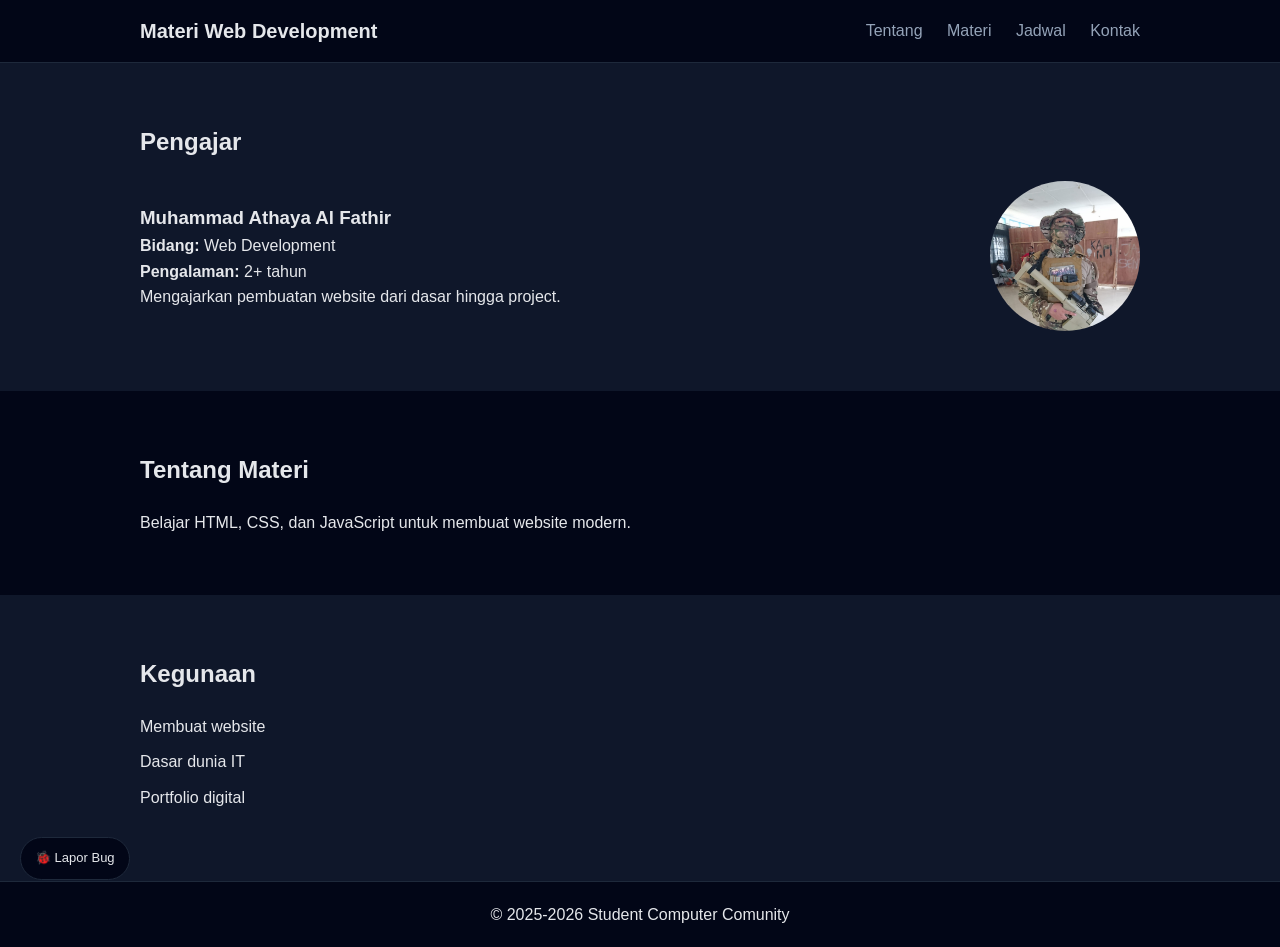
<file: web.html>
<!DOCTYPE html>

<html lang="id">
<head>
<meta charset="UTF-8">
<meta name="viewport" content="width=device-width, initial-scale=1.0">
<title>Materi Web Development</title>
<link rel="stylesheet" href="style.css">
<style>
.profile { display:flex; align-items:center; gap:30px; flex-wrap:wrap; }
.profile-text { flex:1; }
.profile-img { width:150px; height:150px; border-radius:50%; object-fit:cover; }
</style>
</head>
<body>

<header>
<div class="container">
<h1>Materi Web Development</h1>
<nav>
<a href="index.html">Tentang</a>
<a href="materi.html">Materi</a>
<a href="jadwal.html">Jadwal</a>
<a href="kontak.html">Kontak</a>
</nav>
</div>
</header>

<section class="section">
<div class="container">
<h2>Pengajar</h2>
<div class="profile">
<div class="profile-text">
<h3>Muhammad Athaya Al Fathir</h3>
<p><strong>Bidang:</strong> Web Development</p>
<p><strong>Pengalaman:</strong> 2+ tahun</p>
<p>Mengajarkan pembuatan website dari dasar hingga project.</p>
</div>
<img src="aset/gw2.jpeg" class="profile-img">
</div>
</div>
</section>

<section class="section alt">
<div class="container">
<h2>Tentang Materi</h2>
<p>Belajar HTML, CSS, dan JavaScript untuk membuat website modern.</p>
</div>
</section>

<section class="section">
<div class="container">
<h2>Kegunaan</h2>
<ul class="jadwal">
<li>Membuat website</li>
<li>Dasar dunia IT</li>
<li>Portfolio digital</li>
</ul>
</div>
</section>
<!-- TOMBOL LAPOR BUG -->

<a href="https://wa.me/6281234567890?text=Halo%20saya%20ingin%20melaporkan%20bug%20di%20website%20SCC"
target="_blank"
class="bug-button">
🐞 Lapor Bug </a>

<style>
.bug-button {
    position: fixed;
    bottom: 20px;
    left: 20px;
    background: #020617;
    color: #e5e7eb;
    padding: 10px 14px;
    border-radius: 25px;
    border: 1px solid #1e293b;
    font-size: 13px;
    text-decoration: none;
    transition: 0.3s;
    z-index: 999;
}

/* HOVER */
.bug-button:hover {
    background: #38bdf8;
    color: #020617;
    transform: translateY(-2px);
}

/* KLIK */
.bug-button:active {
    transform: scale(0.95);
}
</style>

<footer>
    <p>© 2025-2026 Student Computer Comunity</p>
</footer>
</body>
</html>
</file>
<file: style.css>
* {
    margin: 0;
    padding: 0;
    box-sizing: border-box;
    font-family: "Segoe UI", Arial, sans-serif;
}

body {
    background: #0f172a;
    color: #e5e7eb;
    line-height: 1.6;
}

/* container */
.container {
    width: 90%;
    max-width: 1000px;
    margin: auto;
}

/* header */
header {
    background: #020617;
    border-bottom: 1px solid #1e293b;
}

header .container {
    display: flex;
    justify-content: space-between;
    align-items: center;
    padding: 15px 0;
}

header h1 {
    font-size: 20px;
}

nav a {
    margin-left: 20px;
    text-decoration: none;
    color: #94a3b8;
    transition: 0.2s;
}

nav a:hover {
    color: #38bdf8;
}

/* hero */
.hero {
    padding: 80px 0;
    text-align: center;
}

.hero h2 {
    font-size: 32px;
    margin-bottom: 10px;
}

.hero p {
    color: #94a3b8;
}

/* section */
.section {
    padding: 60px 0;
}

.section h2 {
    margin-bottom: 20px;
}

.section.alt {
    background: #020617;
}

/* section1 */
.section1 {
    padding: 60px 0;
    text-align: center;
}

.section1 h2 {
    margin-bottom: 20px;
}

.section1.alt {
    background: #020617;
}

/* grid */
.grid {
    display: grid;
    grid-template-columns: repeat(auto-fit, minmax(250px, 1fr));
    gap: 10px;
}

/* card */
.card {
    background: #020617;
    padding: 20px;
    border-radius: 10px;
    border: 1px solid #1e293b;
    transition: 0.3s;
}

.card:hover {
    transform: translateY(-5px);
    border-color: #38bdf8;
}

/* card1 */
.card1 {
    background: #020617;
    padding: 20px;
    border-radius: 10px;
    border: 1px solid #1e293b;
    transition: 0.3s;
}

.card1:hover {
    transform: translateY(-5px);
    border-color: #38bdf8;
}

.profile-card img {
width: 50%;
height: 50px; /* dipendekin biar gak makan tempat */
object-fit: cover;
}

/* jadwal */
.jadwal li {
    list-style: none;
    margin: 10px 0;
}

.jadwal span {
    display: inline-block;
    width: 80px;
    font-weight: bold;
}

/* footer */
footer {
    text-align: center;
    padding: 20px;
    background: #020617;
    border-top: 1px solid #1e293b;
}
.link {
    text-decoration: none;
    color: inherit;
    display: block;
}

.card {
    cursor: pointer;
}
/* CARD */
.profile-card {
background: #020617;
border-radius: 15px;
width: 260px; /* diperkecil */
border: 1px solid #1e293b;
overflow: hidden;
transition: 0.3s;
}

.profile-card:hover {
transform: translateY(-5px);
border-color: #38bdf8;
}

/* FOTO */
.profile-card img {
width: 100%;
height: 250px; /* dipendekin biar gak makan tempat */
object-fit: cover;
}

/* ISI */
.profile-card .content {
padding: 12px;
font-size: 12px; /* kecil tapi masih kebaca */
line-height: 1.4;
}

/* JUDUL */
.profile-card h3 {
font-size: 14px;
margin-bottom: 6px;
}

/* PARAGRAF */
.profile-card p {
margin: 3px 0;
}

/* GRID BIAR GAK PANJANG KE BAWAH */
.grid-info {
display: grid;
grid-template-columns: 1fr 1fr;
gap: 8px;
margin-top: 5px;
}

/* LIST */
.profile-card ul {
padding-left: 15px;
margin: 3px 0;
}

.profile-card li {
margin-bottom: 2px;
font-size: 11px;
}

/* BIAR KIRI - KANAN */
.profile-group {
    display: flex;
    justify-content: center;
    gap: 30px;
    flex-wrap: wrap;
}

.grid1 {
    display: grid;
    grid-template-columns: repeat(auto-fit, minmax(250px, 1fr));
    gap: 15px;
}

.card1 img {
    width: 100%;
    height: 200px;
    object-fit: cover;
    border-radius: 10px;
}

.lightbox {
    display: none;
    position: fixed;
    z-index: 999;
    top: 0;
    left: 0;
    width: 100%;
    height: 100%;
    background: rgba(0,0,0,0.9);
    justify-content: center;
    align-items: center;
}

.lightbox-img {
    max-width: 80%;
    max-height: 80%;
    border-radius: 10px;
}

.close {
    position: absolute;
    top: 20px;
    right: 30px;
    font-size: 30px;
    color: white;
    cursor: pointer;
}

.judul-kategori {
    margin: 25px 0 10px;
    font-size: 18px;
}

/* BARIS FOTO */
.karya-row {
    display: flex;
    gap: 15px;
    overflow-x: auto; /* bisa di scroll samping */
    padding-bottom: 10px;
}

/* GAMBAR */
.karya-row img {
    width: 200px;
    height: 140px;
    object-fit: cover;
    border-radius: 10px;
    flex-shrink: 0;
    cursor: pointer;
    transition: 0.3s;
}

.karya-row img:hover {
    transform: scale(1.05);

}.karya-row::-webkit-scrollbar {
    display: none;
}

.karya-item {
    text-align: center;
    flex-shrink: 0;
}

.karya-item p {
    margin-top: 6px;
    font-size: 12px;
    color: #94a3b8;
}

.karya-wrapper {
    position: relative;
    display: flex;
    align-items: center;
}

.karya-row {
    display: flex;
    gap: 15px;
    overflow: hidden;
    scroll-behavior: smooth;
}

/* tombol panah */
.arrow {
    background: rgba(0,0,0,0.6);
    border: none;
    color: white;
    font-size: 20px;
    padding: 10px;
    cursor: pointer;
    border-radius: 50%;
    position: absolute;
    z-index: 2;
    transition: 0.3s;
}

.arrow:hover {
    background: #38bdf8;
}

/* posisi */
.arrow.left {
    left: -10px;
}

.arrow.right {
    right: -10px;
}

.card h3 {
    margin-bottom: 10px;
    color: #38bdf8;
}

.card p {
    font-size: 14px;
    margin: 4px 0;
}

/* TOMBOL DAFTAR */
.btn-primary {
    display: inline-block;
    margin-top: 10px;
    padding: 10px 18px;
    background: #38bdf8;
    color: #020617;
    text-decoration: none;
    border-radius: 8px;
    font-size: 14px;
    font-weight: 600;
    transition: 0.3s;
}

/* HOVER */
.btn-primary:hover {
    background: #0ea5e9;
    transform: translateY(-2px);
}

/* KLIK */
.btn-primary:active {
    transform: scale(0.95);
}

.btn-primary:hover {
    box-shadow: 0 0 10px #38bdf8;
}
</file>
